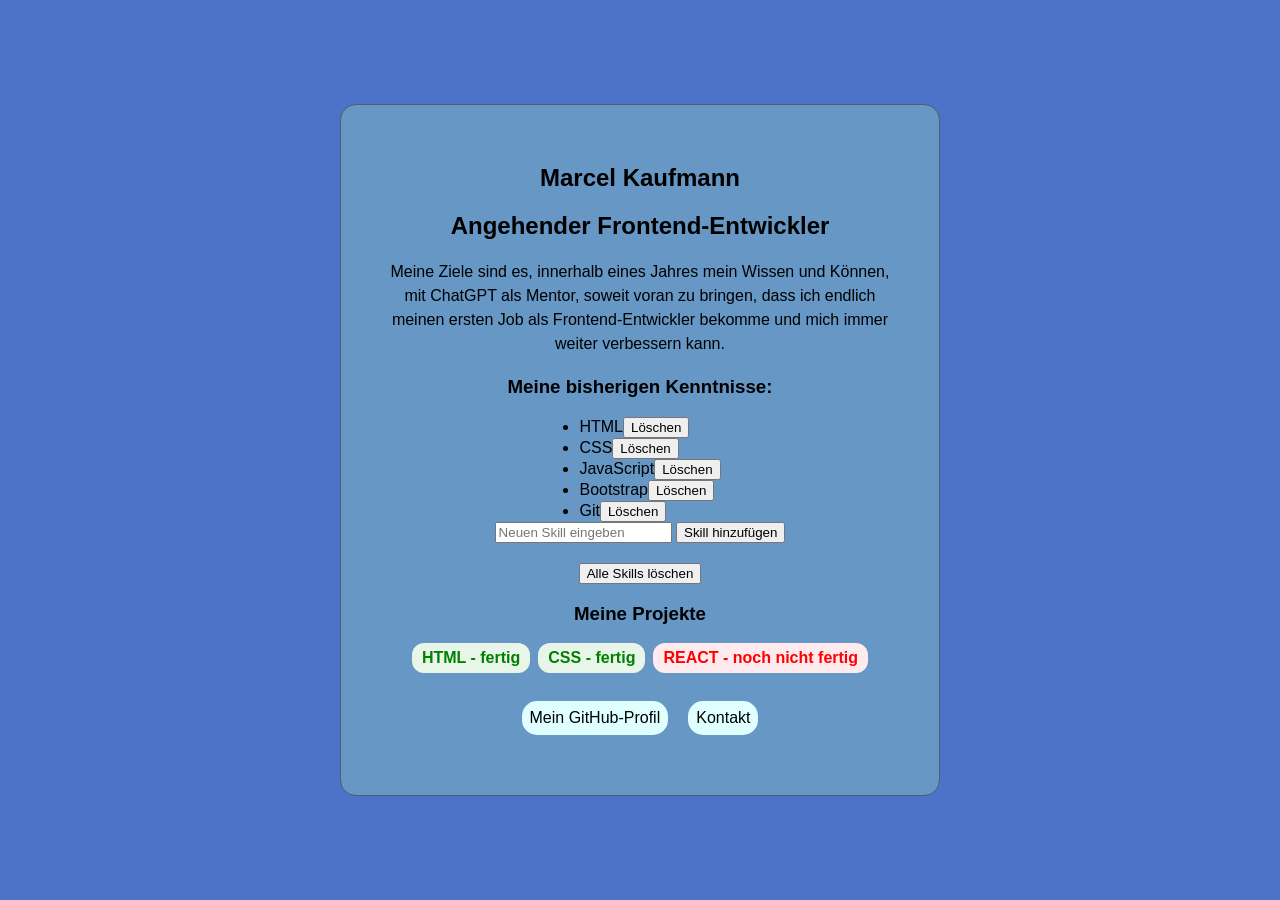
<file: index.html>
<!DOCTYPE html>
<html lang="de">
<head>
    <meta charset="UTF-8">
    <meta name="viewport" content="width=device-width, initial-scale=1.0">
    <title>Developer Card | Marcel</title>
    <link rel="stylesheet" href="style.css">
</head>
<body>

    <main> 
        <section>
            <h1>Marcel Kaufmann</h1>
            <h2>Angehender Frontend-Entwickler</h2>
        
        
            <p>
                Meine Ziele sind es, innerhalb eines Jahres mein Wissen und Können, 
                mit ChatGPT als Mentor, soweit voran zu bringen,
                dass ich endlich meinen ersten Job als Frontend-Entwickler bekomme und mich immer weiter verbessern kann.
            </p>
        </section> 

        <section>
            <h3>Meine bisherigen Kenntnisse:</h3>
            <ul id="skillsList"></ul>
            <form id="skillForm" novalidate>
                <input
                    id="skillInput"
                    type="text"
                    placeholder="Neuen Skill eingeben"
                    required
                    minlength="2"
                >

                <button type="submit">
                    Skill hinzufügen
                </button>

                <p id="skillError"></p>
                <p id="skillSuccess"></p>

                
            </form>
            
        </section>
            
        <button id="clearSkillsButton" type="button">
            Alle Skills löschen
        </button>

        <section>
            <h3>Meine Projekte</h3>
            <ul id="projectList"></ul>
        </section>

        <section class="actions">
            <a class="btn" href="https://github.com/Marcel516"
                target="_blank"
                rel="noopener noreferrer"
                >
                Mein GitHub-Profil
            </a>

            <button class="btn" id="contactButton" type="button">Kontakt</button>
            
        </section>
        
        <p id="contactMessage"></p>

    </main>


    <script type="module" src="script.js"></script>
</body>
</html>
</file>
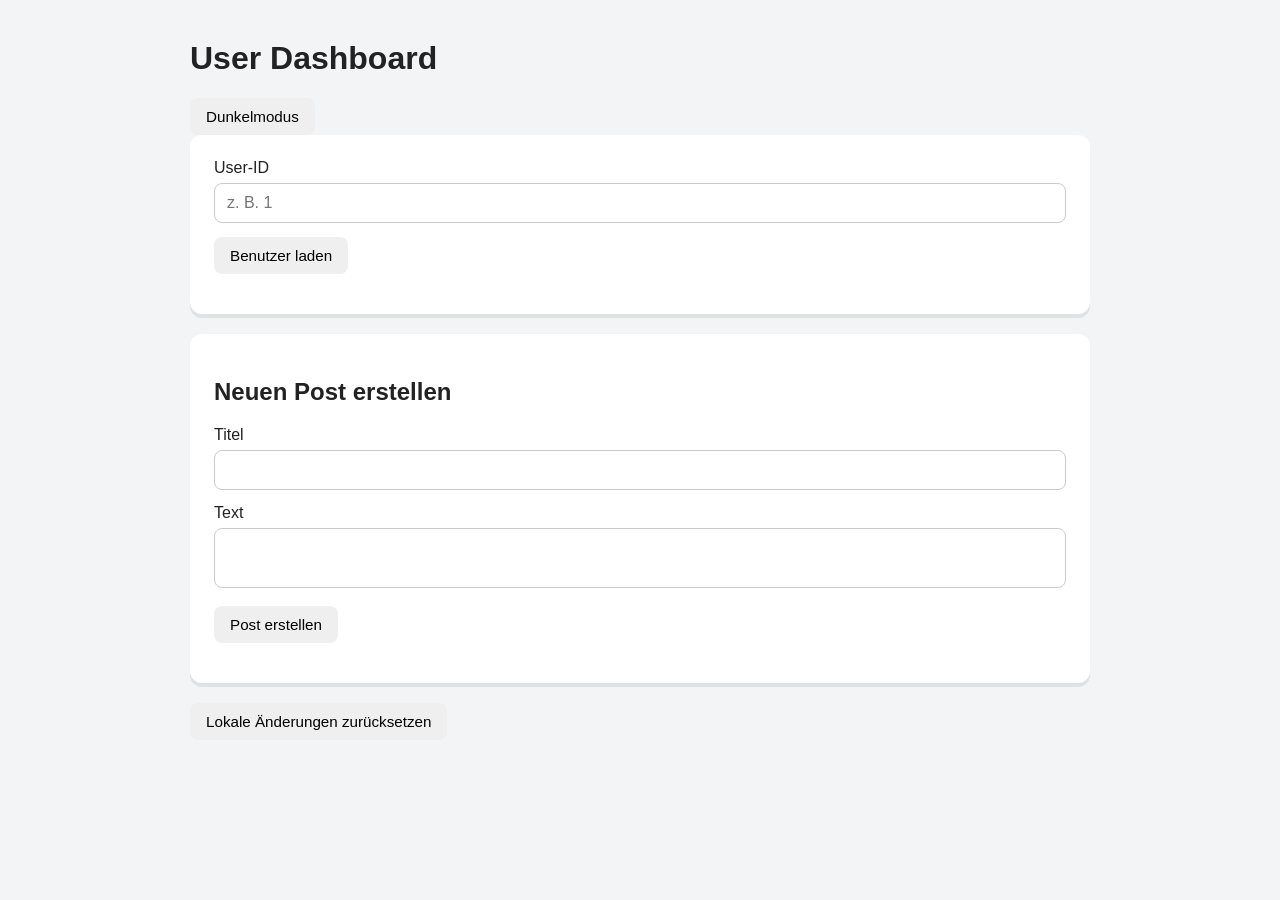
<file: User Dashboard/UserDashboard.html>
<!DOCTYPE html>
<html lang="de">
<head>
    <meta charset="UTF-8">
    <meta name="viewport" content="width=device-width, initial-scale=1.0">

    <title>User Dashboard</title>

    <link rel="stylesheet" href="style.css">
</head>
<body>

    <main>
        <h1>User Dashboard</h1>

        <button id="themeToggleButton" type="button">
            Dunkelmodus
        </button>

        <section class="panel">

            <form id="userForm">
                <label for="userIdInput">User-ID</label>

                <input
                    id="userIdInput"
                    type="number"
                    placeholder="z. B. 1"
                >

                <button id="loadUserButton" type="submit">
                    Benutzer laden
                </button>
            </form>

            <p id="statusMessage" aria-live="polite"></p>
            <p id="userError" aria-live="assertive"></p>
        </section>

        <section id="userSection" class="panel" hidden>
            <p id="userName"></p>
            <p id="userEmail"></p>
            <p id="userCity"></p>
        </section>

        <section id="postsSection" class="panel" hidden>
            <h2>Beiträge</h2>

            <label for="postSearchInput">Beiträge durchsuchen</label>

            <input
                id="postSearchInput"
                type="text"
                placeholder="Suchbegriff eingeben"
            >

            <label for="sortPostsSelect">Sortierung</label>

            <select id="sortPostsSelect">
                <option value="default">Standard</option>
                <option value="asc">Titel A-Z</option>
                <option value="desc">Titel Z-A</option>
            </select>

            <label>
                <input id="favoritesOnlyCheckbox" type="checkbox">
                Nur Favoriten anzeigen
            </label>

            <p id="postCount"></p>

            <ul id="postList"></ul>

            <div id="pagination">
                <button id="prevPageButton" type="button">Zurück</button>

                <span id="pageInfo"></span>

                <button id="nextPageButton" type="button">Weiter</button>
            </div>

        </section>

        <section id="postDetailSection" class="panel" hidden>
            <h2 id="postDetailHeading" tabindex="-1">Post-Details</h2>

            <h3 id="postDetailTitle"></h3>
            <p id="postDetailBody"></p>

            <button id="closePostDetailButton" type="button">
                Schließen
            </button>
        </section>

        <section id="editPostSection" class="panel" hidden>
            <h2 id="editPostHeading" tabindex="-1">Post bearbeiten</h2>

            <form id="editPostForm">
                <label for="editPostTitle">Titel</label>
                <input id="editPostTitle" type="text">

                <label for="editPostBody">Text</label>
                <textarea id="editPostBody"></textarea>

                <button id="savePostButton" type="submit">
                    Speichern
                </button>

                <button id="cancelEditButton" type="button">
                    Abbrechen
                </button>
            </form>

        </section>

        <section id="createPostSection" class="panel">
            <h2>Neuen Post erstellen</h2>

            <form id="createPostForm" novalidate>
                <label for="newPostTitle">Titel</label>
                <input id="newPostTitle" type="text" required minlength="3">

                <label for="newPostBody">Text</label>
                <textarea id="newPostBody" required minlength="10"></textarea>

                <button id="createPostButton" type="submit">
                    Post erstellen
                </button>
            </form>

            <p id="createPostError" aria-live="assertive"></p>
        </section>

        <button id="resetPostsButton" type="button">
            Lokale Änderungen zurücksetzen
        </button>


    </main>

    <script type="module" src="/main.js"></script>
</body>
</html>
</file>
<file: style.css>
@media (max-width: 500px) {
    main {
        padding: 1.5rem;
    }

    .actions {
        flex-direction: column;
        align-items: center;
    }
}

* {
    box-sizing: border-box;
}

body {
    background-color: rgb(76, 115, 199);
    margin: 0;
    min-height: 100vh;
    display: flex;
    justify-content: center;
    align-items: center;
    font-family: Arial, Helvetica, sans-serif;
}

main {
    width: 90%;
    max-width: 600px;
    padding: 2.5rem;
    border: 1px solid #4f6064;
    border-radius: 16px;
    background-color: rgb(102, 151, 197);
    text-align: center;
}

.actions {
    display: flex;
    justify-content: center;
    gap: 20px;
}

.btn {
    display: inline-block;
    font-size: 1rem;
    font-family: inherit;
    color: black;
    text-decoration: none;
    border-radius: 15px;
    padding: 8px;
    background-color: lightcyan;
    cursor: pointer;
    border: none;
    transition: background-color 0.2s ease, transform 0.2s ease;
}

.btn:hover {
    background-color: cyan;
    transform: translateY(-2px);
}

.finished,
.unfinished {
    display: inline-block;
    padding: 6px 10px;
    border-radius: 12px;
    font-weight: 600;
    margin-bottom: 8px;

    transition: transform 0.2s ease;
    cursor: pointer;
}

.finished{
    color: green;
    background-color: #e8f5e9;
}

.unfinished{
    color: red;
    background-color: #ffebee;
}


.selected {
    transform: scale(1.05);
}


#skillError:empty {
    display: none;
}

#skillError {
    color: red;
    font-size: 0.9rem;
    background-color: #ffebee;
    padding: 2px 3px;
    border-radius: 12px;
    font-weight: 600;
    margin-bottom: 8px;
}

#skillSuccess:empty {
    display: none;
}

#skillSuccess {
    color: green;
    background-color: #e8f5e9;
    padding: 2px 3px;
    border-radius: 12px;
    font-weight: 600;
    margin-bottom: 8px;
}

#skillSuccess:empty {
    display: none;
}


#projectList {
    list-style: none;
    padding: 0;

    display: flex;
    justify-content: center;
    gap: 8px;
    flex-wrap: wrap;
}

p {
    font-weight: 400;
    font-size: 1rem;
    line-height: 1.5;
}


section {
    margin-bottom: 20px;
}

ul {
    width: fit-content;
    margin: 0 auto;
    padding-left: 20px;
    text-align: left;
}
</file>
<file: User Dashboard/style.css>
:root {
    --background-color: #f3f4f6;
    --text-color: #222;
    --panel-color: #ffffff;
    --border-color: #dddddd;
    --post-color: #fafafa;
}


body.dark-mode {
    --background-color: #111827;
    --text-color: #f9fafb;
    --panel-color: #1f2937;
    --border-color: #374151;
    --post-color: #111827;
}


body {
    margin: 0;
    font-family: Arial, sans-serif;
    background: var(--background-color);
    color: var(--text-color);
}

main {
    width: min(900px, 90%);
    margin: 40px auto;
}

.panel {
    background: var(--panel-color);
    padding: 24px;
    margin-bottom: 20px;
    border-radius: 12px;
    box-shadow: 0 4px rgba(0, 0, 0, 0.08);
}

input,
textarea,
select {
    width: 100%;
    box-sizing: border-box;
    padding: 10px 12px;
    margin-top: 6px;
    margin-bottom: 14px;
    border: 1px solid #ccc;
    border-radius: 8px;
    font-size: 1rem;
    resize: none;
}

button {
    padding: 10px 16px;
    border: none;
    border-radius: 8px;
    cursor: pointer;
    font-size: 0.95rem;
}

button:hover {
    transform: translateY(-1px);
}

#postList {
    list-style: none;
    padding: 0;
    margin: 0;
}

#postList li{
    padding: 18px;
    margin-bottom: 16px;
    border: 1px solid #ddd;
    border-radius: 10px;
    background: var(--background-color);
}

#postList h3 {
    margin-top: 0;
}

#postList button {
    margin-right: 8px;
    margin-top: 8px;
}

#favoritesOnlyCheckbox{
    width: 3%;
    margin-left: 0;
}


.btn-danger {
    background: #dc2626;
    color: white;
}

.btn-warning {
    background: #f59e0b;
    color: white;
}

.btn-warning:hover,
.btn-danger:hover {
    opacity: 0.9;
}

.btn-favorite {
    background: #7c3aed;
    color: white;
}

.btn-secondary {
    background: #374151;
    color: white;
}

.btn-favorite:hover,
.btn-secondary:hover {
    opacity: 0.9;
}




@media (max-width: 600px) {
    main {
        width: 94%;
        margin: 20px auto;
    }

    .panel {
        padding: 16px;
    }

    #postList button {
        width: 100%;
        margin-right: 0;
    }
}
</file>
